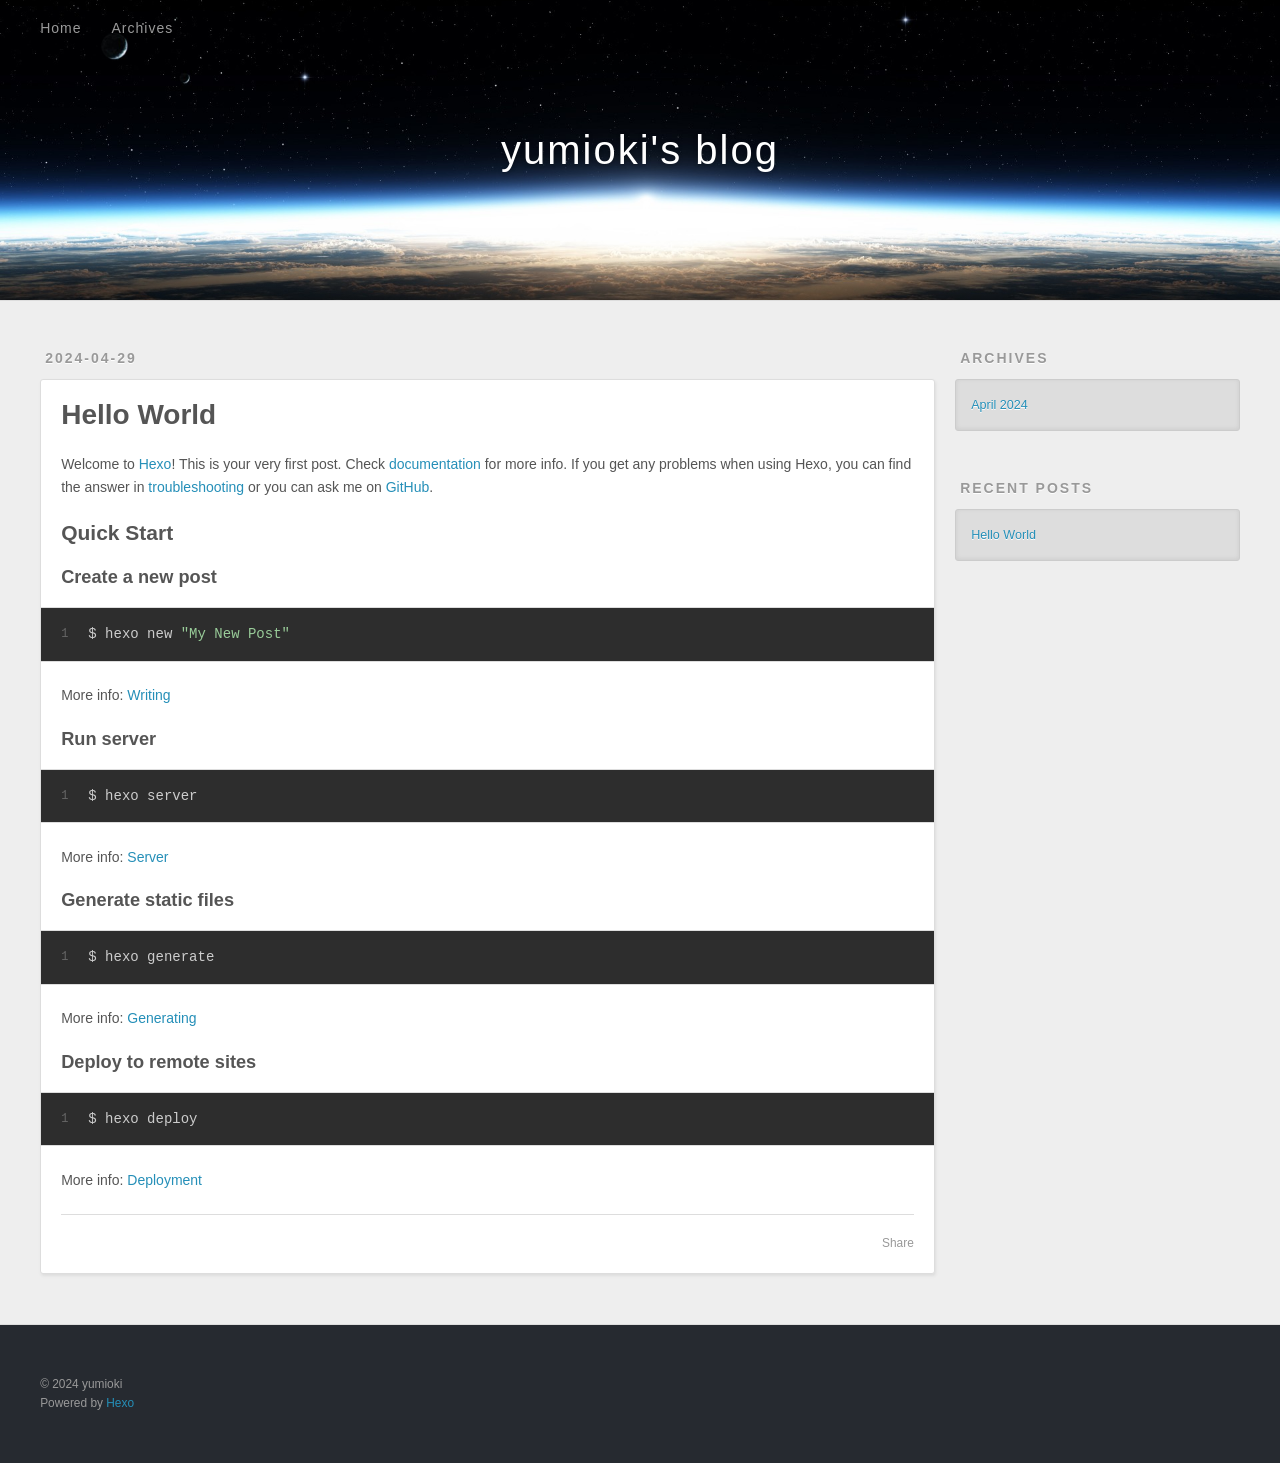
<file: index.html>
<!DOCTYPE html>
<html>
<head>
  <meta charset="utf-8">
  
  
  <title>yumioki&#39;s blog</title>
  <meta name="viewport" content="width=device-width, initial-scale=1, shrink-to-fit=no">
  <meta property="og:type" content="website">
<meta property="og:title" content="yumioki&#39;s blog">
<meta property="og:url" content="http://example.com/index.html">
<meta property="og:site_name" content="yumioki&#39;s blog">
<meta property="og:locale" content="en_US">
<meta property="article:author" content="yumioki">
<meta name="twitter:card" content="summary">
  
    <link rel="alternate" href="/atom.xml" title="yumioki's blog" type="application/atom+xml">
  
  
    <link rel="shortcut icon" href="/favicon.png">
  
  
  
<link rel="stylesheet" href="/css/style.css">

  
    
<link rel="stylesheet" href="/fancybox/jquery.fancybox.min.css">

  
  
<meta name="generator" content="Hexo 7.2.0"></head>

<body>
  <div id="container">
    <div id="wrap">
      <header id="header">
  <div id="banner"></div>
  <div id="header-outer" class="outer">
    <div id="header-title" class="inner">
      <h1 id="logo-wrap">
        <a href="/" id="logo">yumioki&#39;s blog</a>
      </h1>
      
    </div>
    <div id="header-inner" class="inner">
      <nav id="main-nav">
        <a id="main-nav-toggle" class="nav-icon"><span class="fa fa-bars"></span></a>
        
          <a class="main-nav-link" href="/">Home</a>
        
          <a class="main-nav-link" href="/archives">Archives</a>
        
      </nav>
      <nav id="sub-nav">
        
        
          <a class="nav-icon" href="/atom.xml" title="RSS Feed"><span class="fa fa-rss"></span></a>
        
        <a class="nav-icon nav-search-btn" title="Search"><span class="fa fa-search"></span></a>
      </nav>
      <div id="search-form-wrap">
        <form action="//google.com/search" method="get" accept-charset="UTF-8" class="search-form"><input type="search" name="q" class="search-form-input" placeholder="Search"><button type="submit" class="search-form-submit">&#xF002;</button><input type="hidden" name="sitesearch" value="http://example.com"></form>
      </div>
    </div>
  </div>
</header>

      <div class="outer">
        <section id="main">
  
    <article id="post-hello-world" class="h-entry article article-type-post" itemprop="blogPost" itemscope itemtype="https://schema.org/BlogPosting">
  <div class="article-meta">
    <a href="/2024/04/29/hello-world/" class="article-date">
  <time class="dt-published" datetime="2024-04-28T23:45:41.138Z" itemprop="datePublished">2024-04-29</time>
</a>
    
  </div>
  <div class="article-inner">
    
    
      <header class="article-header">
        
  
    <h1 itemprop="name">
      <a class="p-name article-title" href="/2024/04/29/hello-world/">Hello World</a>
    </h1>
  

      </header>
    
    <div class="e-content article-entry" itemprop="articleBody">
      
        <p>Welcome to <a target="_blank" rel="noopener" href="https://hexo.io/">Hexo</a>! This is your very first post. Check <a target="_blank" rel="noopener" href="https://hexo.io/docs/">documentation</a> for more info. If you get any problems when using Hexo, you can find the answer in <a target="_blank" rel="noopener" href="https://hexo.io/docs/troubleshooting.html">troubleshooting</a> or you can ask me on <a target="_blank" rel="noopener" href="https://github.com/hexojs/hexo/issues">GitHub</a>.</p>
<h2 id="Quick-Start"><a href="#Quick-Start" class="headerlink" title="Quick Start"></a>Quick Start</h2><h3 id="Create-a-new-post"><a href="#Create-a-new-post" class="headerlink" title="Create a new post"></a>Create a new post</h3><figure class="highlight bash"><table><tr><td class="gutter"><pre><span class="line">1</span><br></pre></td><td class="code"><pre><span class="line">$ hexo new <span class="string">&quot;My New Post&quot;</span></span><br></pre></td></tr></table></figure>

<p>More info: <a target="_blank" rel="noopener" href="https://hexo.io/docs/writing.html">Writing</a></p>
<h3 id="Run-server"><a href="#Run-server" class="headerlink" title="Run server"></a>Run server</h3><figure class="highlight bash"><table><tr><td class="gutter"><pre><span class="line">1</span><br></pre></td><td class="code"><pre><span class="line">$ hexo server</span><br></pre></td></tr></table></figure>

<p>More info: <a target="_blank" rel="noopener" href="https://hexo.io/docs/server.html">Server</a></p>
<h3 id="Generate-static-files"><a href="#Generate-static-files" class="headerlink" title="Generate static files"></a>Generate static files</h3><figure class="highlight bash"><table><tr><td class="gutter"><pre><span class="line">1</span><br></pre></td><td class="code"><pre><span class="line">$ hexo generate</span><br></pre></td></tr></table></figure>

<p>More info: <a target="_blank" rel="noopener" href="https://hexo.io/docs/generating.html">Generating</a></p>
<h3 id="Deploy-to-remote-sites"><a href="#Deploy-to-remote-sites" class="headerlink" title="Deploy to remote sites"></a>Deploy to remote sites</h3><figure class="highlight bash"><table><tr><td class="gutter"><pre><span class="line">1</span><br></pre></td><td class="code"><pre><span class="line">$ hexo deploy</span><br></pre></td></tr></table></figure>

<p>More info: <a target="_blank" rel="noopener" href="https://hexo.io/docs/one-command-deployment.html">Deployment</a></p>

      
    </div>
    <footer class="article-footer">
      <a data-url="http://example.com/2024/04/29/hello-world/" data-id="clvk6r1v20000vks622k105on" data-title="Hello World" class="article-share-link"><span class="fa fa-share">Share</span></a>
      
      
      
    </footer>
  </div>
  
</article>



  


</section>
        
          <aside id="sidebar">
  
    

  
    

  
    
  
    
  <div class="widget-wrap">
    <h3 class="widget-title">Archives</h3>
    <div class="widget">
      <ul class="archive-list"><li class="archive-list-item"><a class="archive-list-link" href="/archives/2024/04/">April 2024</a></li></ul>
    </div>
  </div>


  
    
  <div class="widget-wrap">
    <h3 class="widget-title">Recent Posts</h3>
    <div class="widget">
      <ul>
        
          <li>
            <a href="/2024/04/29/hello-world/">Hello World</a>
          </li>
        
      </ul>
    </div>
  </div>

  
</aside>
        
      </div>
      <footer id="footer">
  
  <div class="outer">
    <div id="footer-info" class="inner">
      
      &copy; 2024 yumioki<br>
      Powered by <a href="https://hexo.io/" target="_blank">Hexo</a>
    </div>
  </div>
</footer>

    </div>
    <nav id="mobile-nav">
  
    <a href="/" class="mobile-nav-link">Home</a>
  
    <a href="/archives" class="mobile-nav-link">Archives</a>
  
</nav>
    


<script src="/js/jquery-3.6.4.min.js"></script>



  
<script src="/fancybox/jquery.fancybox.min.js"></script>




<script src="/js/script.js"></script>





  </div>
</body>
</html>
</file>
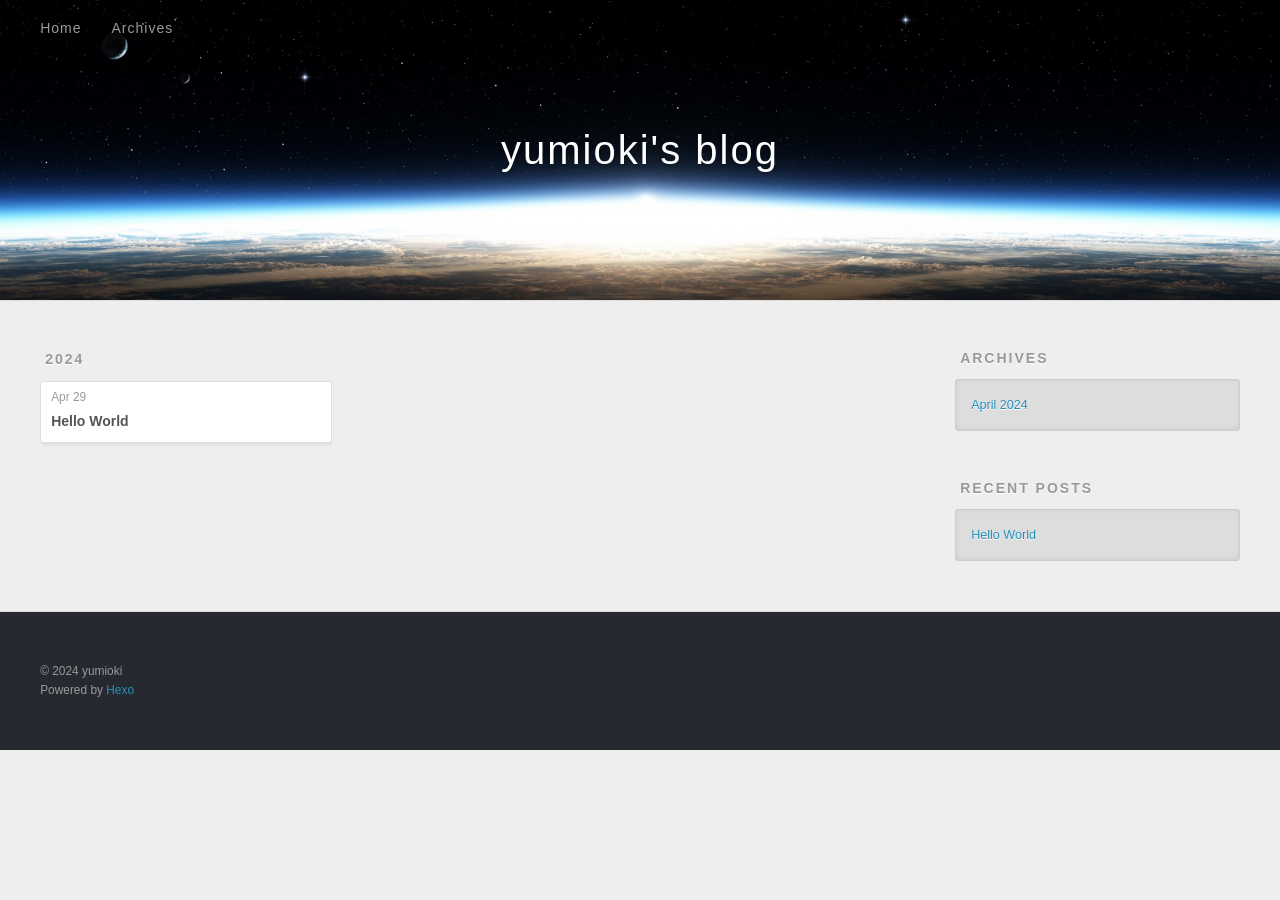
<file: archives/index.html>
<!DOCTYPE html>
<html>
<head>
  <meta charset="utf-8">
  
  
  <title>Archives | yumioki&#39;s blog</title>
  <meta name="viewport" content="width=device-width, initial-scale=1, shrink-to-fit=no">
  <meta property="og:type" content="website">
<meta property="og:title" content="yumioki&#39;s blog">
<meta property="og:url" content="http://example.com/archives/index.html">
<meta property="og:site_name" content="yumioki&#39;s blog">
<meta property="og:locale" content="en_US">
<meta property="article:author" content="yumioki">
<meta name="twitter:card" content="summary">
  
    <link rel="alternate" href="/atom.xml" title="yumioki's blog" type="application/atom+xml">
  
  
    <link rel="shortcut icon" href="/favicon.png">
  
  
  
<link rel="stylesheet" href="/css/style.css">

  
    
<link rel="stylesheet" href="/fancybox/jquery.fancybox.min.css">

  
  
<meta name="generator" content="Hexo 7.2.0"></head>

<body>
  <div id="container">
    <div id="wrap">
      <header id="header">
  <div id="banner"></div>
  <div id="header-outer" class="outer">
    <div id="header-title" class="inner">
      <h1 id="logo-wrap">
        <a href="/" id="logo">yumioki&#39;s blog</a>
      </h1>
      
    </div>
    <div id="header-inner" class="inner">
      <nav id="main-nav">
        <a id="main-nav-toggle" class="nav-icon"><span class="fa fa-bars"></span></a>
        
          <a class="main-nav-link" href="/">Home</a>
        
          <a class="main-nav-link" href="/archives">Archives</a>
        
      </nav>
      <nav id="sub-nav">
        
        
          <a class="nav-icon" href="/atom.xml" title="RSS Feed"><span class="fa fa-rss"></span></a>
        
        <a class="nav-icon nav-search-btn" title="Search"><span class="fa fa-search"></span></a>
      </nav>
      <div id="search-form-wrap">
        <form action="//google.com/search" method="get" accept-charset="UTF-8" class="search-form"><input type="search" name="q" class="search-form-input" placeholder="Search"><button type="submit" class="search-form-submit">&#xF002;</button><input type="hidden" name="sitesearch" value="http://example.com"></form>
      </div>
    </div>
  </div>
</header>

      <div class="outer">
        <section id="main">
  
  
    
    
      
      
      <section class="archives-wrap">
        <div class="archive-year-wrap">
          <a href="/archives/2024" class="archive-year">2024</a>
        </div>
        <div class="archives">
    
    <article class="archive-article archive-type-post">
  <div class="archive-article-inner">
    <header class="archive-article-header">
      <a href="/2024/04/29/hello-world/" class="archive-article-date">
  <time class="dt-published" datetime="2024-04-28T23:45:41.138Z" itemprop="datePublished">Apr 29</time>
</a>
      
  
    <h1 itemprop="name">
      <a class="archive-article-title" href="/2024/04/29/hello-world/">Hello World</a>
    </h1>
  

    </header>
  </div>
</article>
  
  
    </div></section>
  


</section>
        
          <aside id="sidebar">
  
    

  
    

  
    
  
    
  <div class="widget-wrap">
    <h3 class="widget-title">Archives</h3>
    <div class="widget">
      <ul class="archive-list"><li class="archive-list-item"><a class="archive-list-link" href="/archives/2024/04/">April 2024</a></li></ul>
    </div>
  </div>


  
    
  <div class="widget-wrap">
    <h3 class="widget-title">Recent Posts</h3>
    <div class="widget">
      <ul>
        
          <li>
            <a href="/2024/04/29/hello-world/">Hello World</a>
          </li>
        
      </ul>
    </div>
  </div>

  
</aside>
        
      </div>
      <footer id="footer">
  
  <div class="outer">
    <div id="footer-info" class="inner">
      
      &copy; 2024 yumioki<br>
      Powered by <a href="https://hexo.io/" target="_blank">Hexo</a>
    </div>
  </div>
</footer>

    </div>
    <nav id="mobile-nav">
  
    <a href="/" class="mobile-nav-link">Home</a>
  
    <a href="/archives" class="mobile-nav-link">Archives</a>
  
</nav>
    


<script src="/js/jquery-3.6.4.min.js"></script>



  
<script src="/fancybox/jquery.fancybox.min.js"></script>




<script src="/js/script.js"></script>





  </div>
</body>
</html>
</file>
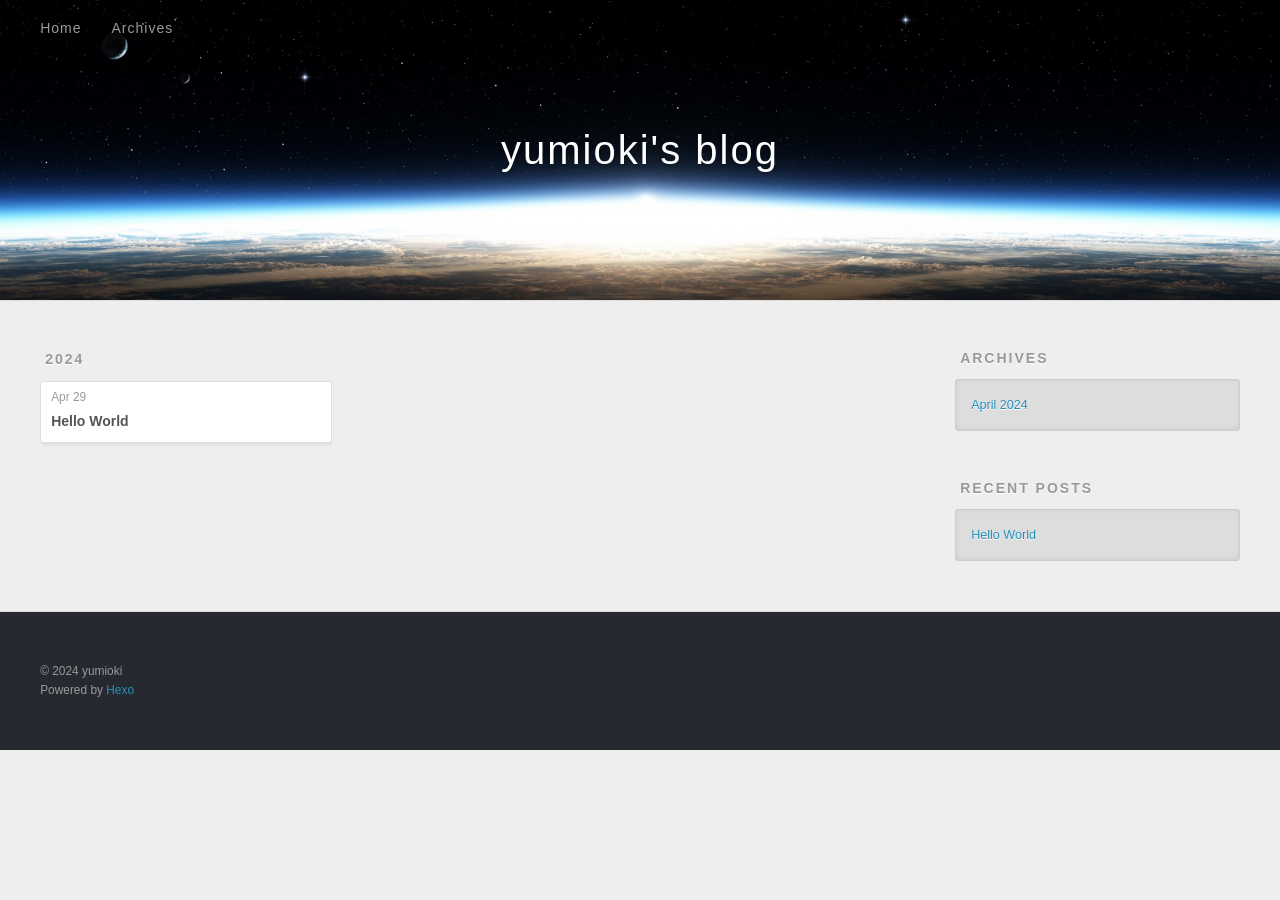
<file: archives/2024/index.html>
<!DOCTYPE html>
<html>
<head>
  <meta charset="utf-8">
  
  
  <title>Archives: 2024 | yumioki&#39;s blog</title>
  <meta name="viewport" content="width=device-width, initial-scale=1, shrink-to-fit=no">
  <meta property="og:type" content="website">
<meta property="og:title" content="yumioki&#39;s blog">
<meta property="og:url" content="http://example.com/archives/2024/index.html">
<meta property="og:site_name" content="yumioki&#39;s blog">
<meta property="og:locale" content="en_US">
<meta property="article:author" content="yumioki">
<meta name="twitter:card" content="summary">
  
    <link rel="alternate" href="/atom.xml" title="yumioki's blog" type="application/atom+xml">
  
  
    <link rel="shortcut icon" href="/favicon.png">
  
  
  
<link rel="stylesheet" href="/css/style.css">

  
    
<link rel="stylesheet" href="/fancybox/jquery.fancybox.min.css">

  
  
<meta name="generator" content="Hexo 7.2.0"></head>

<body>
  <div id="container">
    <div id="wrap">
      <header id="header">
  <div id="banner"></div>
  <div id="header-outer" class="outer">
    <div id="header-title" class="inner">
      <h1 id="logo-wrap">
        <a href="/" id="logo">yumioki&#39;s blog</a>
      </h1>
      
    </div>
    <div id="header-inner" class="inner">
      <nav id="main-nav">
        <a id="main-nav-toggle" class="nav-icon"><span class="fa fa-bars"></span></a>
        
          <a class="main-nav-link" href="/">Home</a>
        
          <a class="main-nav-link" href="/archives">Archives</a>
        
      </nav>
      <nav id="sub-nav">
        
        
          <a class="nav-icon" href="/atom.xml" title="RSS Feed"><span class="fa fa-rss"></span></a>
        
        <a class="nav-icon nav-search-btn" title="Search"><span class="fa fa-search"></span></a>
      </nav>
      <div id="search-form-wrap">
        <form action="//google.com/search" method="get" accept-charset="UTF-8" class="search-form"><input type="search" name="q" class="search-form-input" placeholder="Search"><button type="submit" class="search-form-submit">&#xF002;</button><input type="hidden" name="sitesearch" value="http://example.com"></form>
      </div>
    </div>
  </div>
</header>

      <div class="outer">
        <section id="main">
  
  
    
    
      
      
      <section class="archives-wrap">
        <div class="archive-year-wrap">
          <a href="/archives/2024" class="archive-year">2024</a>
        </div>
        <div class="archives">
    
    <article class="archive-article archive-type-post">
  <div class="archive-article-inner">
    <header class="archive-article-header">
      <a href="/2024/04/29/hello-world/" class="archive-article-date">
  <time class="dt-published" datetime="2024-04-28T23:45:41.138Z" itemprop="datePublished">Apr 29</time>
</a>
      
  
    <h1 itemprop="name">
      <a class="archive-article-title" href="/2024/04/29/hello-world/">Hello World</a>
    </h1>
  

    </header>
  </div>
</article>
  
  
    </div></section>
  


</section>
        
          <aside id="sidebar">
  
    

  
    

  
    
  
    
  <div class="widget-wrap">
    <h3 class="widget-title">Archives</h3>
    <div class="widget">
      <ul class="archive-list"><li class="archive-list-item"><a class="archive-list-link" href="/archives/2024/04/">April 2024</a></li></ul>
    </div>
  </div>


  
    
  <div class="widget-wrap">
    <h3 class="widget-title">Recent Posts</h3>
    <div class="widget">
      <ul>
        
          <li>
            <a href="/2024/04/29/hello-world/">Hello World</a>
          </li>
        
      </ul>
    </div>
  </div>

  
</aside>
        
      </div>
      <footer id="footer">
  
  <div class="outer">
    <div id="footer-info" class="inner">
      
      &copy; 2024 yumioki<br>
      Powered by <a href="https://hexo.io/" target="_blank">Hexo</a>
    </div>
  </div>
</footer>

    </div>
    <nav id="mobile-nav">
  
    <a href="/" class="mobile-nav-link">Home</a>
  
    <a href="/archives" class="mobile-nav-link">Archives</a>
  
</nav>
    


<script src="/js/jquery-3.6.4.min.js"></script>



  
<script src="/fancybox/jquery.fancybox.min.js"></script>




<script src="/js/script.js"></script>





  </div>
</body>
</html>
</file>
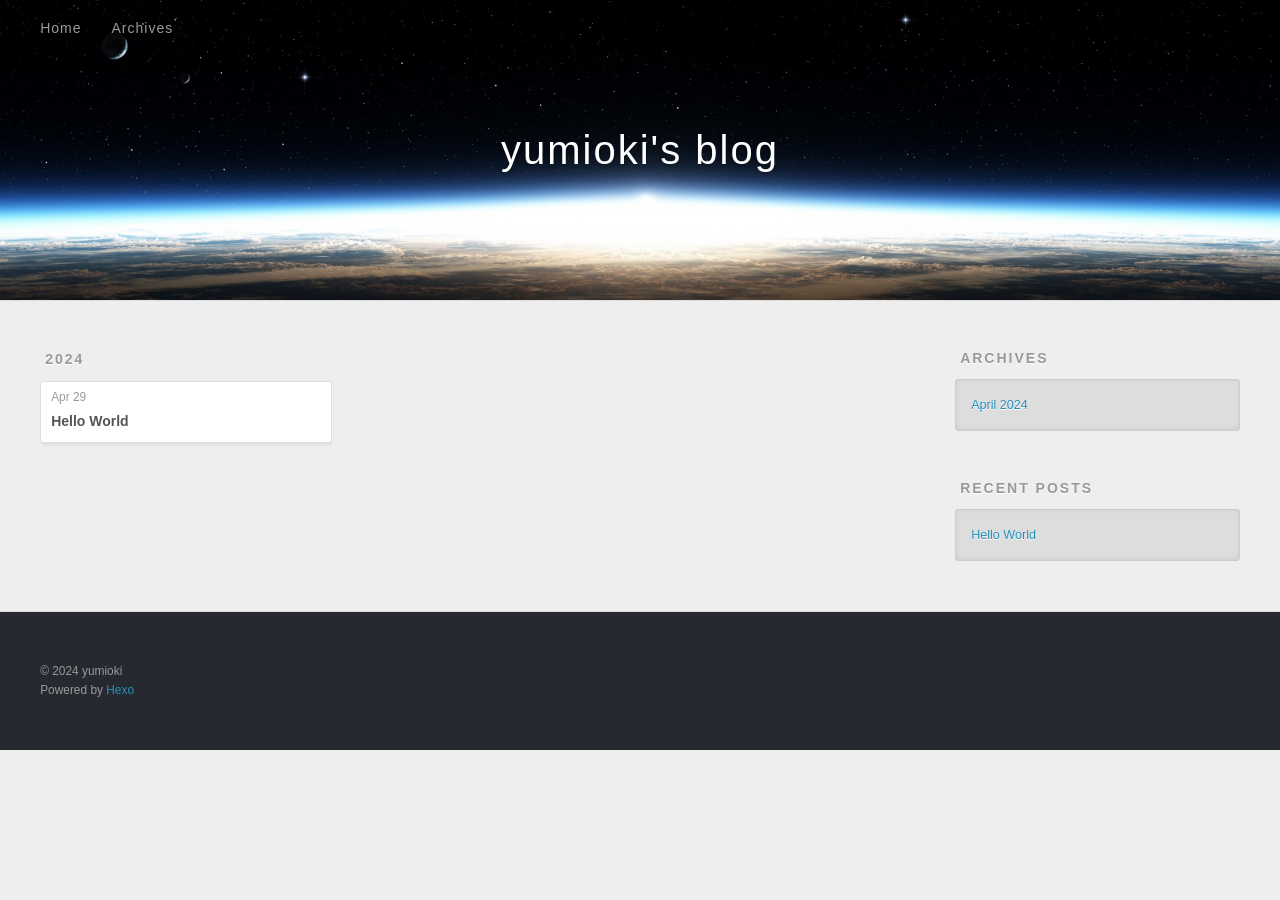
<file: archives/2024/04/index.html>
<!DOCTYPE html>
<html>
<head>
  <meta charset="utf-8">
  
  
  <title>Archives: 2024/4 | yumioki&#39;s blog</title>
  <meta name="viewport" content="width=device-width, initial-scale=1, shrink-to-fit=no">
  <meta property="og:type" content="website">
<meta property="og:title" content="yumioki&#39;s blog">
<meta property="og:url" content="http://example.com/archives/2024/04/index.html">
<meta property="og:site_name" content="yumioki&#39;s blog">
<meta property="og:locale" content="en_US">
<meta property="article:author" content="yumioki">
<meta name="twitter:card" content="summary">
  
    <link rel="alternate" href="/atom.xml" title="yumioki's blog" type="application/atom+xml">
  
  
    <link rel="shortcut icon" href="/favicon.png">
  
  
  
<link rel="stylesheet" href="/css/style.css">

  
    
<link rel="stylesheet" href="/fancybox/jquery.fancybox.min.css">

  
  
<meta name="generator" content="Hexo 7.2.0"></head>

<body>
  <div id="container">
    <div id="wrap">
      <header id="header">
  <div id="banner"></div>
  <div id="header-outer" class="outer">
    <div id="header-title" class="inner">
      <h1 id="logo-wrap">
        <a href="/" id="logo">yumioki&#39;s blog</a>
      </h1>
      
    </div>
    <div id="header-inner" class="inner">
      <nav id="main-nav">
        <a id="main-nav-toggle" class="nav-icon"><span class="fa fa-bars"></span></a>
        
          <a class="main-nav-link" href="/">Home</a>
        
          <a class="main-nav-link" href="/archives">Archives</a>
        
      </nav>
      <nav id="sub-nav">
        
        
          <a class="nav-icon" href="/atom.xml" title="RSS Feed"><span class="fa fa-rss"></span></a>
        
        <a class="nav-icon nav-search-btn" title="Search"><span class="fa fa-search"></span></a>
      </nav>
      <div id="search-form-wrap">
        <form action="//google.com/search" method="get" accept-charset="UTF-8" class="search-form"><input type="search" name="q" class="search-form-input" placeholder="Search"><button type="submit" class="search-form-submit">&#xF002;</button><input type="hidden" name="sitesearch" value="http://example.com"></form>
      </div>
    </div>
  </div>
</header>

      <div class="outer">
        <section id="main">
  
  
    
    
      
      
      <section class="archives-wrap">
        <div class="archive-year-wrap">
          <a href="/archives/2024" class="archive-year">2024</a>
        </div>
        <div class="archives">
    
    <article class="archive-article archive-type-post">
  <div class="archive-article-inner">
    <header class="archive-article-header">
      <a href="/2024/04/29/hello-world/" class="archive-article-date">
  <time class="dt-published" datetime="2024-04-28T23:45:41.138Z" itemprop="datePublished">Apr 29</time>
</a>
      
  
    <h1 itemprop="name">
      <a class="archive-article-title" href="/2024/04/29/hello-world/">Hello World</a>
    </h1>
  

    </header>
  </div>
</article>
  
  
    </div></section>
  


</section>
        
          <aside id="sidebar">
  
    

  
    

  
    
  
    
  <div class="widget-wrap">
    <h3 class="widget-title">Archives</h3>
    <div class="widget">
      <ul class="archive-list"><li class="archive-list-item"><a class="archive-list-link" href="/archives/2024/04/">April 2024</a></li></ul>
    </div>
  </div>


  
    
  <div class="widget-wrap">
    <h3 class="widget-title">Recent Posts</h3>
    <div class="widget">
      <ul>
        
          <li>
            <a href="/2024/04/29/hello-world/">Hello World</a>
          </li>
        
      </ul>
    </div>
  </div>

  
</aside>
        
      </div>
      <footer id="footer">
  
  <div class="outer">
    <div id="footer-info" class="inner">
      
      &copy; 2024 yumioki<br>
      Powered by <a href="https://hexo.io/" target="_blank">Hexo</a>
    </div>
  </div>
</footer>

    </div>
    <nav id="mobile-nav">
  
    <a href="/" class="mobile-nav-link">Home</a>
  
    <a href="/archives" class="mobile-nav-link">Archives</a>
  
</nav>
    


<script src="/js/jquery-3.6.4.min.js"></script>



  
<script src="/fancybox/jquery.fancybox.min.js"></script>




<script src="/js/script.js"></script>





  </div>
</body>
</html>
</file>
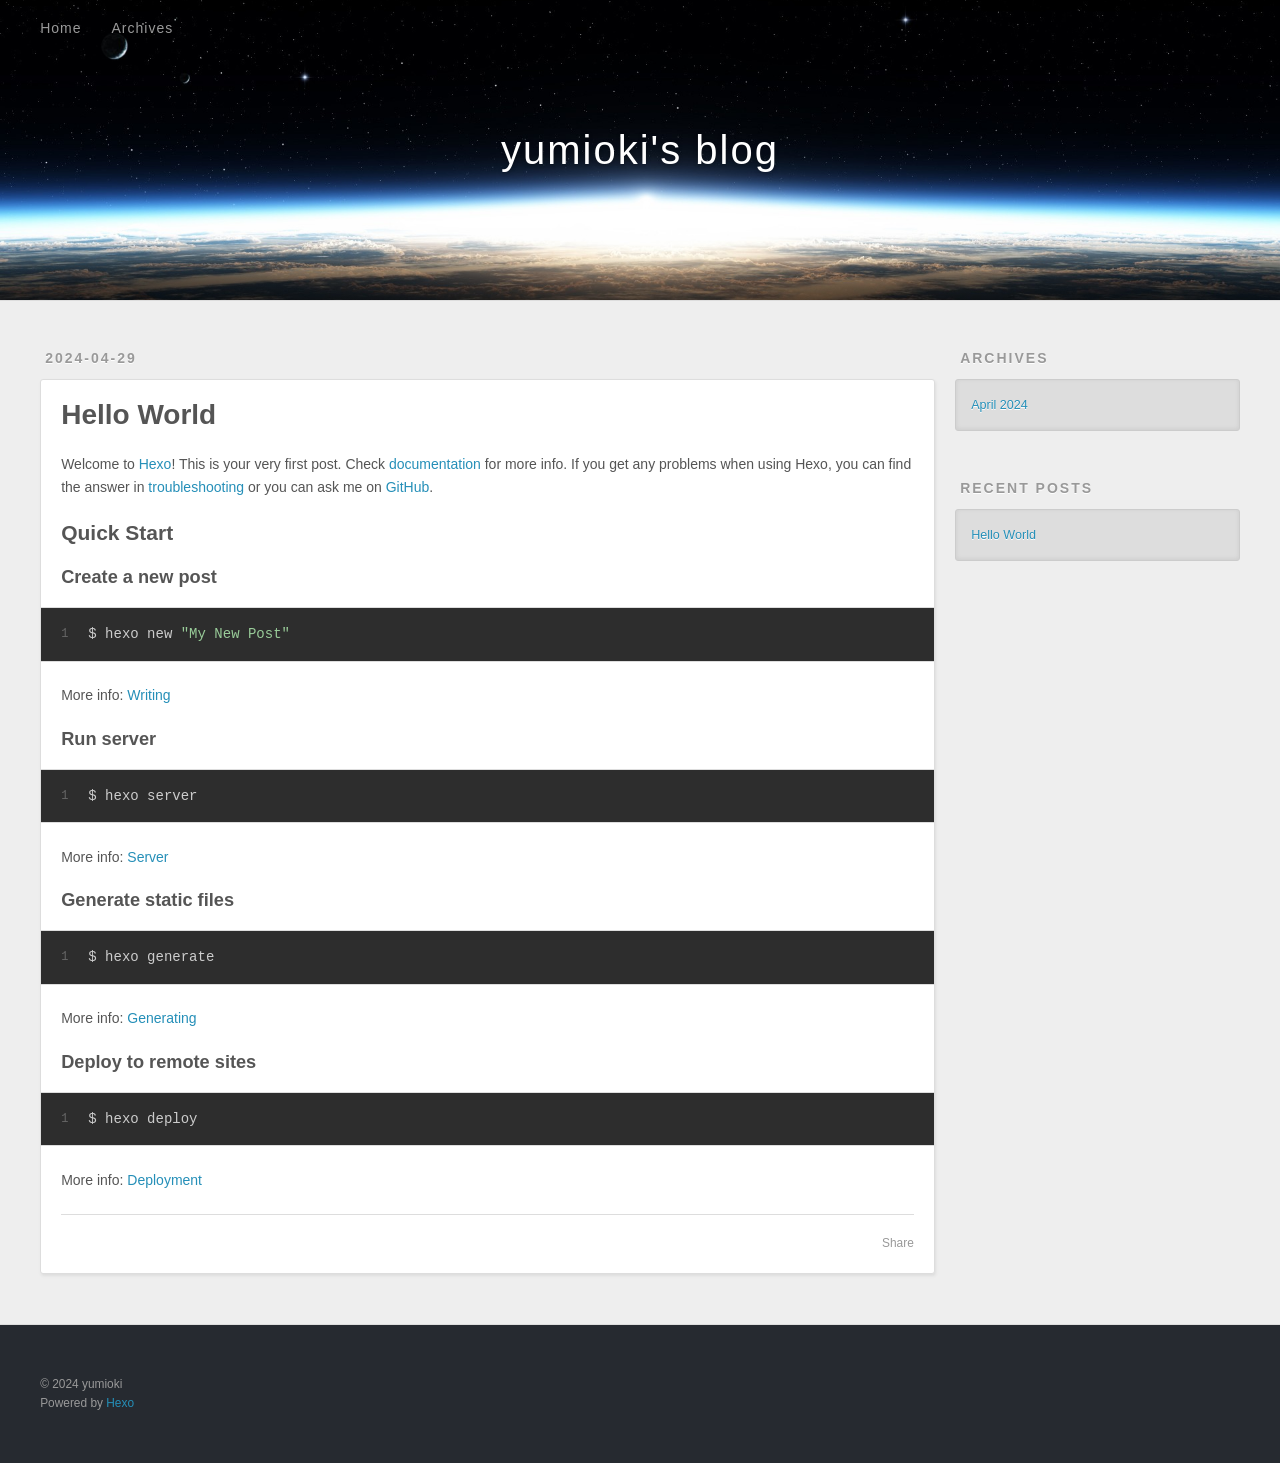
<file: 2024/04/29/hello-world/index.html>
<!DOCTYPE html>
<html>
<head>
  <meta charset="utf-8">
  
  
  <title>Hello World | yumioki&#39;s blog</title>
  <meta name="viewport" content="width=device-width, initial-scale=1, shrink-to-fit=no">
  <meta name="description" content="Welcome to Hexo! This is your very first post. Check documentation for more info. If you get any problems when using Hexo, you can find the answer in troubleshooting or you can ask me on GitHub. Quick">
<meta property="og:type" content="article">
<meta property="og:title" content="Hello World">
<meta property="og:url" content="http://example.com/2024/04/29/hello-world/index.html">
<meta property="og:site_name" content="yumioki&#39;s blog">
<meta property="og:description" content="Welcome to Hexo! This is your very first post. Check documentation for more info. If you get any problems when using Hexo, you can find the answer in troubleshooting or you can ask me on GitHub. Quick">
<meta property="og:locale" content="en_US">
<meta property="article:published_time" content="2024-04-28T23:45:41.138Z">
<meta property="article:modified_time" content="2024-04-28T23:45:41.138Z">
<meta property="article:author" content="yumioki">
<meta name="twitter:card" content="summary">
  
    <link rel="alternate" href="/atom.xml" title="yumioki's blog" type="application/atom+xml">
  
  
    <link rel="shortcut icon" href="/favicon.png">
  
  
  
<link rel="stylesheet" href="/css/style.css">

  
    
<link rel="stylesheet" href="/fancybox/jquery.fancybox.min.css">

  
  
<meta name="generator" content="Hexo 7.2.0"></head>

<body>
  <div id="container">
    <div id="wrap">
      <header id="header">
  <div id="banner"></div>
  <div id="header-outer" class="outer">
    <div id="header-title" class="inner">
      <h1 id="logo-wrap">
        <a href="/" id="logo">yumioki&#39;s blog</a>
      </h1>
      
    </div>
    <div id="header-inner" class="inner">
      <nav id="main-nav">
        <a id="main-nav-toggle" class="nav-icon"><span class="fa fa-bars"></span></a>
        
          <a class="main-nav-link" href="/">Home</a>
        
          <a class="main-nav-link" href="/archives">Archives</a>
        
      </nav>
      <nav id="sub-nav">
        
        
          <a class="nav-icon" href="/atom.xml" title="RSS Feed"><span class="fa fa-rss"></span></a>
        
        <a class="nav-icon nav-search-btn" title="Search"><span class="fa fa-search"></span></a>
      </nav>
      <div id="search-form-wrap">
        <form action="//google.com/search" method="get" accept-charset="UTF-8" class="search-form"><input type="search" name="q" class="search-form-input" placeholder="Search"><button type="submit" class="search-form-submit">&#xF002;</button><input type="hidden" name="sitesearch" value="http://example.com"></form>
      </div>
    </div>
  </div>
</header>

      <div class="outer">
        <section id="main"><article id="post-hello-world" class="h-entry article article-type-post" itemprop="blogPost" itemscope itemtype="https://schema.org/BlogPosting">
  <div class="article-meta">
    <a href="/2024/04/29/hello-world/" class="article-date">
  <time class="dt-published" datetime="2024-04-28T23:45:41.138Z" itemprop="datePublished">2024-04-29</time>
</a>
    
  </div>
  <div class="article-inner">
    
    
      <header class="article-header">
        
  
    <h1 class="p-name article-title" itemprop="headline name">
      Hello World
    </h1>
  

      </header>
    
    <div class="e-content article-entry" itemprop="articleBody">
      
        <p>Welcome to <a target="_blank" rel="noopener" href="https://hexo.io/">Hexo</a>! This is your very first post. Check <a target="_blank" rel="noopener" href="https://hexo.io/docs/">documentation</a> for more info. If you get any problems when using Hexo, you can find the answer in <a target="_blank" rel="noopener" href="https://hexo.io/docs/troubleshooting.html">troubleshooting</a> or you can ask me on <a target="_blank" rel="noopener" href="https://github.com/hexojs/hexo/issues">GitHub</a>.</p>
<h2 id="Quick-Start"><a href="#Quick-Start" class="headerlink" title="Quick Start"></a>Quick Start</h2><h3 id="Create-a-new-post"><a href="#Create-a-new-post" class="headerlink" title="Create a new post"></a>Create a new post</h3><figure class="highlight bash"><table><tr><td class="gutter"><pre><span class="line">1</span><br></pre></td><td class="code"><pre><span class="line">$ hexo new <span class="string">&quot;My New Post&quot;</span></span><br></pre></td></tr></table></figure>

<p>More info: <a target="_blank" rel="noopener" href="https://hexo.io/docs/writing.html">Writing</a></p>
<h3 id="Run-server"><a href="#Run-server" class="headerlink" title="Run server"></a>Run server</h3><figure class="highlight bash"><table><tr><td class="gutter"><pre><span class="line">1</span><br></pre></td><td class="code"><pre><span class="line">$ hexo server</span><br></pre></td></tr></table></figure>

<p>More info: <a target="_blank" rel="noopener" href="https://hexo.io/docs/server.html">Server</a></p>
<h3 id="Generate-static-files"><a href="#Generate-static-files" class="headerlink" title="Generate static files"></a>Generate static files</h3><figure class="highlight bash"><table><tr><td class="gutter"><pre><span class="line">1</span><br></pre></td><td class="code"><pre><span class="line">$ hexo generate</span><br></pre></td></tr></table></figure>

<p>More info: <a target="_blank" rel="noopener" href="https://hexo.io/docs/generating.html">Generating</a></p>
<h3 id="Deploy-to-remote-sites"><a href="#Deploy-to-remote-sites" class="headerlink" title="Deploy to remote sites"></a>Deploy to remote sites</h3><figure class="highlight bash"><table><tr><td class="gutter"><pre><span class="line">1</span><br></pre></td><td class="code"><pre><span class="line">$ hexo deploy</span><br></pre></td></tr></table></figure>

<p>More info: <a target="_blank" rel="noopener" href="https://hexo.io/docs/one-command-deployment.html">Deployment</a></p>

      
    </div>
    <footer class="article-footer">
      <a data-url="http://example.com/2024/04/29/hello-world/" data-id="clvk6r1v20000vks622k105on" data-title="Hello World" class="article-share-link"><span class="fa fa-share">Share</span></a>
      
      
      
    </footer>
  </div>
  
    
  
</article>


</section>
        
          <aside id="sidebar">
  
    

  
    

  
    
  
    
  <div class="widget-wrap">
    <h3 class="widget-title">Archives</h3>
    <div class="widget">
      <ul class="archive-list"><li class="archive-list-item"><a class="archive-list-link" href="/archives/2024/04/">April 2024</a></li></ul>
    </div>
  </div>


  
    
  <div class="widget-wrap">
    <h3 class="widget-title">Recent Posts</h3>
    <div class="widget">
      <ul>
        
          <li>
            <a href="/2024/04/29/hello-world/">Hello World</a>
          </li>
        
      </ul>
    </div>
  </div>

  
</aside>
        
      </div>
      <footer id="footer">
  
  <div class="outer">
    <div id="footer-info" class="inner">
      
      &copy; 2024 yumioki<br>
      Powered by <a href="https://hexo.io/" target="_blank">Hexo</a>
    </div>
  </div>
</footer>

    </div>
    <nav id="mobile-nav">
  
    <a href="/" class="mobile-nav-link">Home</a>
  
    <a href="/archives" class="mobile-nav-link">Archives</a>
  
</nav>
    


<script src="/js/jquery-3.6.4.min.js"></script>



  
<script src="/fancybox/jquery.fancybox.min.js"></script>




<script src="/js/script.js"></script>





  </div>
</body>
</html>
</file>
<file: css/style.css>
body {
  width: 100%;
}
body:before,
body:after {
  content: "";
  display: table;
}
body:after {
  clear: both;
}
html,
body,
div,
span,
applet,
object,
iframe,
h1,
h2,
h3,
h4,
h5,
h6,
p,
blockquote,
pre,
a,
abbr,
acronym,
address,
big,
cite,
code,
del,
dfn,
em,
img,
ins,
kbd,
q,
s,
samp,
small,
strike,
strong,
sub,
sup,
tt,
var,
dl,
dt,
dd,
ol,
ul,
li,
fieldset,
form,
label,
legend,
table,
caption,
tbody,
tfoot,
thead,
tr,
th,
td {
  margin: 0;
  padding: 0;
  border: 0;
  outline: 0;
  font-weight: inherit;
  font-style: inherit;
  font-family: inherit;
  font-size: 100%;
  vertical-align: baseline;
}
body {
  line-height: 1;
  color: #000;
  background: #fff;
}
ol,
ul {
  list-style: none;
}
table {
  border-collapse: separate;
  border-spacing: 0;
  vertical-align: middle;
}
caption,
th,
td {
  text-align: left;
  font-weight: normal;
  vertical-align: middle;
}
a img {
  border: none;
}
input,
button {
  margin: 0;
  padding: 0;
}
input::-moz-focus-inner,
button::-moz-focus-inner {
  border: 0;
  padding: 0;
}
html,
body,
#container {
  height: 100%;
}
body {
  background: #eee;
  font: 14px -apple-system, BlinkMacSystemFont, "Segoe UI", "Roboto", "Oxygen", "Ubuntu", "Cantarell", "Fira Sans", "Droid Sans", "Helvetica Neue", sans-serif;
  -webkit-text-size-adjust: 100%;
}
.outer {
  max-width: 1220px;
  margin: 0 auto;
  padding: 0 20px;
}
.outer:before,
.outer:after {
  content: "";
  display: table;
}
.outer:after {
  clear: both;
}
.inner {
  display: inline;
  float: left;
  width: 98.33333333333333%;
  margin: 0 0.833333333333333%;
}
.left,
.alignleft {
  float: left;
}
.right,
.alignright {
  float: right;
}
.clear {
  clear: both;
}
#container {
  position: relative;
}
.mobile-nav-on {
  overflow: hidden;
}
#wrap {
  height: 100%;
  width: 100%;
  position: absolute;
  top: 0;
  left: 0;
  -webkit-transition: 0.2s ease-out;
  -moz-transition: 0.2s ease-out;
  -ms-transition: 0.2s ease-out;
  transition: 0.2s ease-out;
  z-index: 1;
  background: #eee;
}
.mobile-nav-on #wrap {
  left: 280px;
}
@media screen and (min-width: 768px) {
  #main {
    display: inline;
    float: left;
    width: 73.33333333333333%;
    margin: 0 0.833333333333333%;
  }
}
.article-date,
.article-category-link,
.archive-year,
.widget-title {
  text-decoration: none;
  text-transform: uppercase;
  letter-spacing: 2px;
  color: #999;
  margin-bottom: 1em;
  margin-left: 5px;
  line-height: 1em;
  text-shadow: 0 1px #fff;
  font-weight: bold;
}
.article-inner,
.archive-article-inner {
  background: #fff;
  -webkit-box-shadow: 1px 2px 3px #ddd;
  box-shadow: 1px 2px 3px #ddd;
  border: 1px solid #ddd;
  border-radius: 3px;
}
.article-entry h1,
.widget h1 {
  font-size: 2em;
}
.article-entry h2,
.widget h2 {
  font-size: 1.5em;
}
.article-entry h3,
.widget h3 {
  font-size: 1.3em;
}
.article-entry h4,
.widget h4 {
  font-size: 1.2em;
}
.article-entry h5,
.widget h5 {
  font-size: 1em;
}
.article-entry h6,
.widget h6 {
  font-size: 1em;
  color: #999;
}
.article-entry hr,
.widget hr {
  border: 1px dashed #ddd;
}
.article-entry strong,
.widget strong {
  font-weight: bold;
}
.article-entry em,
.widget em,
.article-entry cite,
.widget cite {
  font-style: italic;
}
.article-entry sup,
.widget sup,
.article-entry sub,
.widget sub {
  font-size: 0.75em;
  line-height: 0;
  position: relative;
  vertical-align: baseline;
}
.article-entry sup,
.widget sup {
  top: -0.5em;
}
.article-entry sub,
.widget sub {
  bottom: -0.2em;
}
.article-entry small,
.widget small {
  font-size: 0.85em;
}
.article-entry acronym,
.widget acronym,
.article-entry abbr,
.widget abbr {
  border-bottom: 1px dotted;
}
.article-entry ul,
.widget ul,
.article-entry ol,
.widget ol,
.article-entry dl,
.widget dl {
  margin: 0 20px;
  line-height: 1.6em;
}
.article-entry ul ul,
.widget ul ul,
.article-entry ol ul,
.widget ol ul,
.article-entry ul ol,
.widget ul ol,
.article-entry ol ol,
.widget ol ol {
  margin-top: 0;
  margin-bottom: 0;
}
.article-entry ul,
.widget ul {
  list-style: disc;
}
.article-entry ol,
.widget ol {
  list-style: decimal;
}
.article-entry dt,
.widget dt {
  font-weight: bold;
}
#header {
  height: 300px;
  position: relative;
  border-bottom: 1px solid #ddd;
}
#header:before,
#header:after {
  content: "";
  position: absolute;
  left: 0;
  right: 0;
  height: 40px;
}
#header:before {
  top: 0;
  background: -webkit-linear-gradient(rgba(0,0,0,0.2), transparent);
  background: -moz-linear-gradient(rgba(0,0,0,0.2), transparent);
  background: -ms-linear-gradient(rgba(0,0,0,0.2), transparent);
  background: linear-gradient(rgba(0,0,0,0.2), transparent);
}
#header:after {
  bottom: 0;
  background: -webkit-linear-gradient(transparent, rgba(0,0,0,0.2));
  background: -moz-linear-gradient(transparent, rgba(0,0,0,0.2));
  background: -ms-linear-gradient(transparent, rgba(0,0,0,0.2));
  background: linear-gradient(transparent, rgba(0,0,0,0.2));
}
#header-outer {
  height: 100%;
  position: relative;
}
#header-inner {
  position: relative;
  overflow: hidden;
}
#banner {
  position: absolute;
  top: 0;
  left: 0;
  width: 100%;
  height: 100%;
  background: url("images/banner.jpg") center #000;
  background-size: cover;
  z-index: -1;
}
#header-title {
  text-align: center;
  height: 40px;
  position: absolute;
  top: 50%;
  left: 0;
  margin-top: -20px;
}
#logo,
#subtitle {
  text-decoration: none;
  color: #fff;
  font-weight: 300;
  text-shadow: 0 1px 4px rgba(0,0,0,0.3);
}
#logo {
  font-size: 40px;
  line-height: 40px;
  letter-spacing: 2px;
}
#subtitle {
  font-size: 16px;
  line-height: 16px;
  letter-spacing: 1px;
}
#subtitle-wrap {
  margin-top: 16px;
}
#main-nav {
  float: left;
  margin-left: -15px;
}
.nav-icon,
.main-nav-link {
  float: left;
  color: #fff;
  opacity: 0.6;
  text-decoration: none;
  text-shadow: 0 1px rgba(0,0,0,0.2);
  -webkit-transition: opacity 0.2s;
  -moz-transition: opacity 0.2s;
  -ms-transition: opacity 0.2s;
  transition: opacity 0.2s;
  display: block;
  padding: 20px 15px;
}
.nav-icon:hover,
.main-nav-link:hover {
  opacity: 1;
}
.nav-icon {
  text-align: center;
  font-size: 14px;
  width: 14px;
  height: 14px;
  padding: 20px 15px;
  position: relative;
  cursor: pointer;
}
.main-nav-link {
  font-weight: 300;
  letter-spacing: 1px;
}
@media screen and (max-width: 479px) {
  .main-nav-link {
    display: none;
  }
}
#main-nav-toggle {
  display: none;
}
@media screen and (max-width: 479px) {
  #main-nav-toggle {
    display: block;
  }
}
#sub-nav {
  float: right;
  margin-right: -15px;
}
#search-form-wrap {
  position: absolute;
  top: 15px;
  width: 150px;
  height: 30px;
  right: -150px;
  opacity: 0;
  -webkit-transition: 0.2s ease-out;
  -moz-transition: 0.2s ease-out;
  -ms-transition: 0.2s ease-out;
  transition: 0.2s ease-out;
}
#search-form-wrap.on {
  opacity: 1;
  right: 0;
}
@media screen and (max-width: 479px) {
  #search-form-wrap {
    width: 100%;
    right: -100%;
  }
}
.search-form {
  position: absolute;
  top: 0;
  left: 0;
  right: 0;
  background: #fff;
  padding: 5px 15px;
  border-radius: 15px;
  -webkit-box-shadow: 0 0 10px rgba(0,0,0,0.3);
  box-shadow: 0 0 10px rgba(0,0,0,0.3);
}
.search-form-input {
  border: none;
  background: none;
  color: #555;
  width: 100%;
  font: 13px -apple-system, BlinkMacSystemFont, "Segoe UI", "Roboto", "Oxygen", "Ubuntu", "Cantarell", "Fira Sans", "Droid Sans", "Helvetica Neue", sans-serif;
  outline: none;
}
.search-form-input::-webkit-search-results-decoration,
.search-form-input::-webkit-search-cancel-button {
  -webkit-appearance: none;
}
.search-form-submit {
  position: absolute;
  top: 50%;
  right: 10px;
  margin-top: -7px;
  font: 13px ForkAwesome;
  border: none;
  background: none;
  color: #bbb;
  cursor: pointer;
}
.search-form-submit:hover,
.search-form-submit:focus {
  color: #777;
}
.article {
  margin: 50px 0;
}
.article-inner {
  overflow: hidden;
}
.article-meta:before,
.article-meta:after {
  content: "";
  display: table;
}
.article-meta:after {
  clear: both;
}
.article-date {
  float: left;
}
.article-category {
  float: left;
  line-height: 1em;
  color: #ccc;
  text-shadow: 0 1px #fff;
  margin-left: 8px;
}
.article-category:before {
  content: "\2022";
}
.article-category-link {
  margin: 0 12px 1em;
}
.article-header {
  padding: 20px 20px 0;
}
.article-title {
  text-decoration: none;
  font-size: 2em;
  font-weight: bold;
  color: #555;
  line-height: 1.1em;
  -webkit-transition: color 0.2s;
  -moz-transition: color 0.2s;
  -ms-transition: color 0.2s;
  transition: color 0.2s;
}
a.article-title:hover {
  color: #258fb8;
}
.article-entry {
  color: #555;
  padding: 0 20px;
}
.article-entry:before,
.article-entry:after {
  content: "";
  display: table;
}
.article-entry:after {
  clear: both;
}
.article-entry p,
.article-entry table {
  line-height: 1.6em;
  margin: 1.6em 0;
}
.article-entry h1,
.article-entry h2,
.article-entry h3,
.article-entry h4,
.article-entry h5,
.article-entry h6 {
  font-weight: bold;
}
.article-entry h1,
.article-entry h2,
.article-entry h3,
.article-entry h4,
.article-entry h5,
.article-entry h6 {
  line-height: 1.1em;
  margin: 1.1em 0;
}
.article-entry a {
  color: #258fb8;
  text-decoration: none;
}
.article-entry a:hover {
  text-decoration: underline;
}
.article-entry ul,
.article-entry ol,
.article-entry dl {
  margin-top: 1.6em;
  margin-bottom: 1.6em;
}
.article-entry img,
.article-entry video {
  max-width: 100%;
  height: auto;
  display: block;
  margin: auto;
}
.article-entry iframe {
  border: none;
}
.article-entry table {
  width: 100%;
  border-collapse: collapse;
  border-spacing: 0;
}
.article-entry th {
  font-weight: bold;
  border-bottom: 3px solid #ddd;
  padding-bottom: 0.5em;
}
.article-entry td {
  border-bottom: 1px solid #ddd;
  padding: 10px 0;
}
.article-entry blockquote {
  font-family: Georgia, "Times New Roman", serif;
  margin: 1.6em 20px;
  text-align: center;
}
.article-entry blockquote footer {
  font-size: 14px;
  margin: 1.6em 0;
  font-family: -apple-system, BlinkMacSystemFont, "Segoe UI", "Roboto", "Oxygen", "Ubuntu", "Cantarell", "Fira Sans", "Droid Sans", "Helvetica Neue", sans-serif;
}
.article-entry blockquote footer cite:before {
  content: "—";
  padding: 0 0.5em;
}
.article-entry .pullquote {
  text-align: left;
  width: 45%;
  margin: 0;
}
.article-entry .pullquote.left {
  margin-left: 0.5em;
  margin-right: 1em;
}
.article-entry .pullquote.right {
  margin-right: 0.5em;
  margin-left: 1em;
}
.article-entry .caption {
  color: #999;
  display: block;
  font-size: 0.9em;
  margin-top: 0.5em;
  position: relative;
  text-align: center;
}
.article-entry .video-container {
  position: relative;
  padding-top: 56.25%;
  height: 0;
  overflow: hidden;
}
.article-entry .video-container iframe,
.article-entry .video-container object,
.article-entry .video-container embed {
  position: absolute;
  top: 0;
  left: 0;
  width: 100%;
  height: 100%;
  margin-top: 0;
}
.article-more-link a {
  display: inline-block;
  line-height: 1em;
  padding: 6px 15px;
  border-radius: 15px;
  background: #eee;
  color: #999;
  text-shadow: 0 1px #fff;
  text-decoration: none;
}
.article-more-link a:hover {
  background: #258fb8;
  color: #fff;
  text-decoration: none;
  text-shadow: 0 1px #1e7293;
}
.article-footer {
  font-size: 0.85em;
  line-height: 1.6em;
  border-top: 1px solid #ddd;
  padding-top: 1.6em;
  margin: 0 20px 20px;
}
.article-footer:before,
.article-footer:after {
  content: "";
  display: table;
}
.article-footer:after {
  clear: both;
}
.article-footer a {
  color: #999;
  text-decoration: none;
}
.article-footer a:hover {
  color: #555;
}
.article-tag-list-item {
  float: left;
  margin-right: 10px;
}
.article-tag-list-link:before {
  content: "#";
}
.article-comment-link {
  float: right;
}
.article-comment-link:before {
  padding-right: 8px;
}
.article-share-link {
  cursor: pointer;
  float: right;
  margin-left: 20px;
}
.article-share-link:before {
  padding-right: 6px;
}
#article-nav {
  position: relative;
}
#article-nav:before,
#article-nav:after {
  content: "";
  display: table;
}
#article-nav:after {
  clear: both;
}
@media screen and (min-width: 768px) {
  #article-nav {
    margin: 50px 0;
  }
  #article-nav:before {
    width: 8px;
    height: 8px;
    position: absolute;
    top: 50%;
    left: 50%;
    margin-top: -4px;
    margin-left: -4px;
    content: "";
    border-radius: 50%;
    background: #ddd;
    -webkit-box-shadow: 0 1px 2px #fff;
    box-shadow: 0 1px 2px #fff;
  }
}
.article-nav-link-wrap {
  text-decoration: none;
  text-shadow: 0 1px #fff;
  color: #999;
  -webkit-box-sizing: border-box;
  -moz-box-sizing: border-box;
  box-sizing: border-box;
  margin-top: 50px;
  text-align: center;
  display: block;
}
.article-nav-link-wrap:hover {
  color: #555;
}
@media screen and (min-width: 768px) {
  .article-nav-link-wrap {
    width: 50%;
    margin-top: 0;
  }
}
@media screen and (min-width: 768px) {
  #article-nav-newer {
    float: left;
    text-align: right;
    padding-right: 20px;
  }
}
@media screen and (min-width: 768px) {
  #article-nav-older {
    float: right;
    text-align: left;
    padding-left: 20px;
  }
}
.article-nav-caption {
  text-transform: uppercase;
  letter-spacing: 2px;
  color: #ddd;
  line-height: 1em;
  font-weight: bold;
}
#article-nav-newer .article-nav-caption {
  margin-right: -2px;
}
.article-nav-title {
  font-size: 0.85em;
  line-height: 1.6em;
  margin-top: 0.5em;
}
.article-share-box {
  position: absolute;
  display: none;
  background: #fff;
  -webkit-box-shadow: 1px 2px 10px rgba(0,0,0,0.2);
  box-shadow: 1px 2px 10px rgba(0,0,0,0.2);
  border-radius: 3px;
  margin-left: -145px;
  overflow: hidden;
  z-index: 1;
}
.article-share-box.on {
  display: block;
}
.article-share-input {
  width: 100%;
  background: none;
  -webkit-box-sizing: border-box;
  -moz-box-sizing: border-box;
  box-sizing: border-box;
  font: 14px -apple-system, BlinkMacSystemFont, "Segoe UI", "Roboto", "Oxygen", "Ubuntu", "Cantarell", "Fira Sans", "Droid Sans", "Helvetica Neue", sans-serif;
  padding: 0 15px;
  color: #555;
  outline: none;
  border: 1px solid #ddd;
  border-radius: 3px 3px 0 0;
  height: 36px;
  line-height: 36px;
}
.article-share-links {
  background: #eee;
}
.article-share-links:before,
.article-share-links:after {
  content: "";
  display: table;
}
.article-share-links:after {
  clear: both;
}
.article-share-twitter,
.article-share-facebook,
.article-share-pinterest,
.article-share-linkedin {
  width: 50px;
  height: 36px;
  display: block;
  float: left;
  position: relative;
  color: #999;
  text-shadow: 0 1px #fff;
}
.article-share-twitter:before,
.article-share-facebook:before,
.article-share-pinterest:before,
.article-share-linkedin:before {
  font-size: 20px;
  width: 20px;
  height: 20px;
  position: absolute;
  top: 50%;
  left: 50%;
  margin-top: -10px;
  margin-left: -10px;
  text-align: center;
}
.article-share-twitter:hover,
.article-share-facebook:hover,
.article-share-pinterest:hover,
.article-share-linkedin:hover {
  color: #fff;
}
.article-share-twitter:hover {
  background: #00aced;
  text-shadow: 0 1px #008abe;
}
.article-share-facebook:hover {
  background: #3b5998;
  text-shadow: 0 1px #2f477a;
}
.article-share-pinterest:hover {
  background: #cb2027;
  text-shadow: 0 1px #a21a1f;
}
.article-share-linkedin:hover {
  background: #0077b5;
  text-shadow: 0 1px #005f91;
}
.article-gallery {
  background: #000;
  position: relative;
}
.article-gallery-photos {
  position: relative;
  overflow: hidden;
}
.article-gallery-img {
  display: none;
  max-width: 100%;
}
.article-gallery-img:first-child {
  display: block;
}
.article-gallery-img.loaded {
  position: absolute;
  display: block;
}
.article-gallery-img img {
  display: block;
  max-width: 100%;
  margin: 0 auto;
}
#comments {
  background: #fff;
  -webkit-box-shadow: 1px 2px 3px #ddd;
  box-shadow: 1px 2px 3px #ddd;
  padding: 20px;
  border: 1px solid #ddd;
  border-radius: 3px;
  margin: 50px 0;
}
#comments a {
  color: #258fb8;
}
.archives-wrap {
  margin: 50px 0;
}
.archives:before,
.archives:after {
  content: "";
  display: table;
}
.archives:after {
  clear: both;
}
.archive-year-wrap {
  margin-bottom: 1em;
}
.archives {
  -webkit-column-gap: 10px;
  -moz-column-gap: 10px;
  column-gap: 10px;
}
@media screen and (min-width: 480px) and (max-width: 767px) {
  .archives {
    -webkit-column-count: 2;
    -moz-column-count: 2;
    column-count: 2;
  }
}
@media screen and (min-width: 768px) {
  .archives {
    -webkit-column-count: 3;
    -moz-column-count: 3;
    column-count: 3;
  }
}
.archive-article {
  -webkit-column-break-inside: avoid;
  page-break-inside: avoid;
  overflow: hidden;
  break-inside: avoid-column;
}
.archive-article-inner {
  padding: 10px;
  margin-bottom: 15px;
}
.archive-article-title {
  text-decoration: none;
  font-weight: bold;
  color: #555;
  -webkit-transition: color 0.2s;
  -moz-transition: color 0.2s;
  -ms-transition: color 0.2s;
  transition: color 0.2s;
  line-height: 1.6em;
}
.archive-article-title:hover {
  color: #258fb8;
}
.archive-article-footer {
  margin-top: 1em;
}
.archive-article-date {
  color: #999;
  text-decoration: none;
  font-size: 0.85em;
  line-height: 1em;
  margin-bottom: 0.5em;
  display: block;
}
#page-nav {
  margin: 50px auto;
  background: #fff;
  -webkit-box-shadow: 1px 2px 3px #ddd;
  box-shadow: 1px 2px 3px #ddd;
  border: 1px solid #ddd;
  border-radius: 3px;
  text-align: center;
  color: #999;
  overflow: hidden;
}
#page-nav:before,
#page-nav:after {
  content: "";
  display: table;
}
#page-nav:after {
  clear: both;
}
#page-nav a,
#page-nav span {
  padding: 10px 20px;
  line-height: 1;
  height: 2ex;
}
#page-nav a {
  color: #999;
  text-decoration: none;
}
#page-nav a:hover {
  background: #999;
  color: #fff;
}
#page-nav .prev {
  float: left;
}
#page-nav .next {
  float: right;
}
#page-nav .page-number {
  display: inline-block;
}
@media screen and (max-width: 479px) {
  #page-nav .page-number {
    display: none;
  }
}
#page-nav .current {
  color: #555;
  font-weight: bold;
}
#page-nav .space {
  color: #ddd;
}
#footer {
  background: #262a30;
  padding: 50px 0;
  border-top: 1px solid #ddd;
  color: #999;
}
#footer a {
  color: #258fb8;
  text-decoration: none;
}
#footer a:hover {
  text-decoration: underline;
}
#footer-info {
  line-height: 1.6em;
  font-size: 0.85em;
}
.article-entry pre,
.article-entry .highlight {
  background: #2d2d2d;
  margin: 0 -20px;
  padding: 15px 20px;
  border-style: solid;
  border-color: #ddd;
  border-width: 1px 0;
  overflow: auto;
  color: #ccc;
  line-height: 22.400000000000002px;
}
.article-entry .highlight .gutter pre,
.article-entry .gist .gist-file .gist-data .line-numbers {
  color: #666;
  font-size: 0.85em;
}
.article-entry pre,
.article-entry code {
  font-family: "Source Code Pro", Consolas, Monaco, Menlo, Consolas, monospace;
}
.article-entry code {
  background: #eee;
  text-shadow: 0 1px #fff;
  padding: 0 0.3em;
}
.article-entry pre code {
  background: none;
  text-shadow: none;
  padding: 0;
}
.article-entry .highlight pre {
  border: none;
  margin: 0;
  padding: 0;
}
.article-entry .highlight table {
  margin: 0;
  width: auto;
}
.article-entry .highlight td {
  border: none;
  padding: 0;
}
.article-entry .highlight figcaption {
  font-size: 0.85em;
  color: #999;
  line-height: 1em;
  margin-bottom: 1em;
}
.article-entry .highlight figcaption:before,
.article-entry .highlight figcaption:after {
  content: "";
  display: table;
}
.article-entry .highlight figcaption:after {
  clear: both;
}
.article-entry .highlight figcaption a {
  float: right;
}
.article-entry .highlight .gutter {
  -moz-user-select: none;
  -ms-user-select: none;
  -webkit-user-select: none;
  -webkit-user-select: none;
  -moz-user-select: none;
  -ms-user-select: none;
  user-select: none;
}
.article-entry .highlight .gutter pre {
  text-align: right;
  padding-right: 20px;
}
.article-entry .highlight .line {
  height: 22.400000000000002px;
}
.article-entry .highlight .line.marked {
  background: #515151;
}
.article-entry .gist {
  margin: 0 -20px;
  border-style: solid;
  border-color: #ddd;
  border-width: 1px 0;
  background: #2d2d2d;
  padding: 15px 20px 15px 0;
}
.article-entry .gist .gist-file {
  border: none;
  font-family: "Source Code Pro", Consolas, Monaco, Menlo, Consolas, monospace;
  margin: 0;
}
.article-entry .gist .gist-file .gist-data {
  background: none;
  border: none;
}
.article-entry .gist .gist-file .gist-data .line-numbers {
  background: none;
  border: none;
  padding: 0 20px 0 0;
}
.article-entry .gist .gist-file .gist-data .line-data {
  padding: 0 !important;
}
.article-entry .gist .gist-file .highlight {
  margin: 0;
  padding: 0;
  border: none;
}
.article-entry .gist .gist-file .gist-meta {
  background: #2d2d2d;
  color: #999;
  font: 0.85em -apple-system, BlinkMacSystemFont, "Segoe UI", "Roboto", "Oxygen", "Ubuntu", "Cantarell", "Fira Sans", "Droid Sans", "Helvetica Neue", sans-serif;
  text-shadow: 0 0;
  padding: 0;
  margin-top: 1em;
  margin-left: 20px;
}
.article-entry .gist .gist-file .gist-meta a {
  color: #258fb8;
  font-weight: normal;
}
.article-entry .gist .gist-file .gist-meta a:hover {
  text-decoration: underline;
}
pre .comment,
pre .title {
  color: #999;
}
pre .variable,
pre .attribute,
pre .tag,
pre .regexp,
pre .ruby .constant,
pre .xml .tag .title,
pre .xml .pi,
pre .xml .doctype,
pre .html .doctype,
pre .css .id,
pre .css .class,
pre .css .pseudo {
  color: #f2777a;
}
pre .number,
pre .preprocessor,
pre .built_in,
pre .literal,
pre .params,
pre .constant {
  color: #f99157;
}
pre .class,
pre .ruby .class .title,
pre .css .rules .attribute {
  color: #9c9;
}
pre .string,
pre .value,
pre .inheritance,
pre .header,
pre .ruby .symbol,
pre .xml .cdata {
  color: #9c9;
}
pre .css .hexcolor {
  color: #6cc;
}
pre .function,
pre .python .decorator,
pre .python .title,
pre .ruby .function .title,
pre .ruby .title .keyword,
pre .perl .sub,
pre .javascript .title,
pre .coffeescript .title {
  color: #69c;
}
pre .keyword,
pre .javascript .function {
  color: #c9c;
}
@media screen and (max-width: 479px) {
  #mobile-nav {
    position: absolute;
    top: 0;
    left: 0;
    width: 280px;
    height: 100%;
    background: #191919;
    border-right: 1px solid #fff;
  }
}
@media screen and (max-width: 479px) {
  .mobile-nav-link {
    display: block;
    color: #999;
    text-decoration: none;
    padding: 15px 20px;
    font-weight: bold;
  }
  .mobile-nav-link:hover {
    color: #fff;
  }
}
@media screen and (min-width: 768px) {
  #sidebar {
    display: inline;
    float: left;
    width: 23.333333333333332%;
    margin: 0 0.833333333333333%;
  }
}
.widget-wrap {
  margin: 50px 0;
}
.widget {
  color: #777;
  text-shadow: 0 1px #fff;
  background: #ddd;
  -webkit-box-shadow: 0 -1px 4px #ccc inset;
  box-shadow: 0 -1px 4px #ccc inset;
  border: 1px solid #ccc;
  padding: 15px;
  border-radius: 3px;
}
.widget a {
  color: #258fb8;
  text-decoration: none;
}
.widget a:hover {
  text-decoration: underline;
}
.widget ul ul,
.widget ol ul,
.widget dl ul,
.widget ul ol,
.widget ol ol,
.widget dl ol,
.widget ul dl,
.widget ol dl,
.widget dl dl {
  margin-left: 15px;
  list-style: disc;
}
.widget {
  line-height: 1.6em;
  word-wrap: break-word;
  font-size: 0.9em;
}
.widget ul,
.widget ol {
  list-style: none;
  margin: 0;
}
.widget ul ul,
.widget ol ul,
.widget ul ol,
.widget ol ol {
  margin: 0 20px;
}
.widget ul ul,
.widget ol ul {
  list-style: disc;
}
.widget ul ol,
.widget ol ol {
  list-style: decimal;
}
.category-list-count,
.tag-list-count,
.archive-list-count {
  padding-left: 5px;
  color: #999;
  font-size: 0.85em;
}
.category-list-count:before,
.tag-list-count:before,
.archive-list-count:before {
  content: "(";
}
.category-list-count:after,
.tag-list-count:after,
.archive-list-count:after {
  content: ")";
}
.tagcloud a {
  margin-right: 5px;
  display: inline-block;
}
</file>
